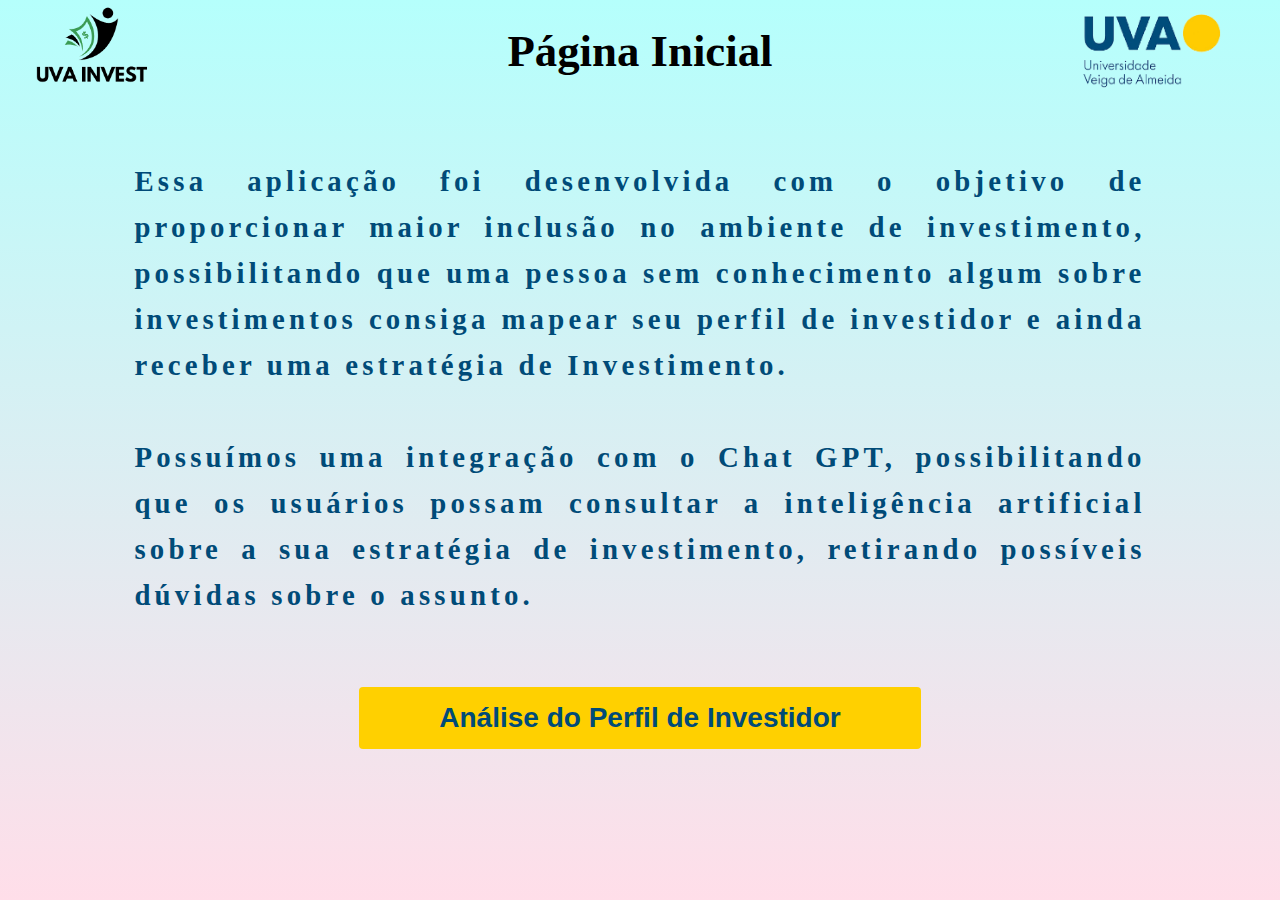
<file: Index.html>
<!DOCTYPE html>
<html lang="en">

<head>
    <meta charset="UTF-8">
    <title>UVA Invest</title>
    <link rel="stylesheet" type="text/css" href="./style/index.css" />
    <link rel="stylesheet" type="text/css" href="./style/header.css" />
</head>



<body>
    <header>

        <div class="container-header">
            <div class="logo-invest">
                <img class="logo-invest-img" src="./img/LogoUvaInvest.png">
            </div>

            <div class="page-title">
                <p class="purples">Página Inicial</p>
            </div>

            <div class="logo-uva">
                <img class="logo-uva-img" src="./img/logoUva.png">
            </div>
        </div>

    </header>

    <div class="resume-page">
        Essa aplicação foi desenvolvida com o objetivo de proporcionar maior inclusão no ambiente de investimento,
        possibilitando que uma pessoa sem conhecimento algum sobre investimentos consiga mapear seu perfil de
        investidor e ainda receber uma estratégia de Investimento.<br><br>
        Possuímos uma integração com o Chat GPT, possibilitando que os usuários possam consultar a inteligência
        artificial sobre a sua estratégia de investimento, retirando possíveis dúvidas sobre o assunto.
    </div>

    <div class="link-analise">
        <!-- <a href="./nav/AnalisePerfil.html">Clique para realizar sua Analise de Perfil</a> -->
        <a href="./nav/AnalisePerfil.html"><button class="button" style="vertical-align:middle"><span>Análise do Perfil de Investidor </span></button></a>
    </div>
    
</body>

</html>
</file>
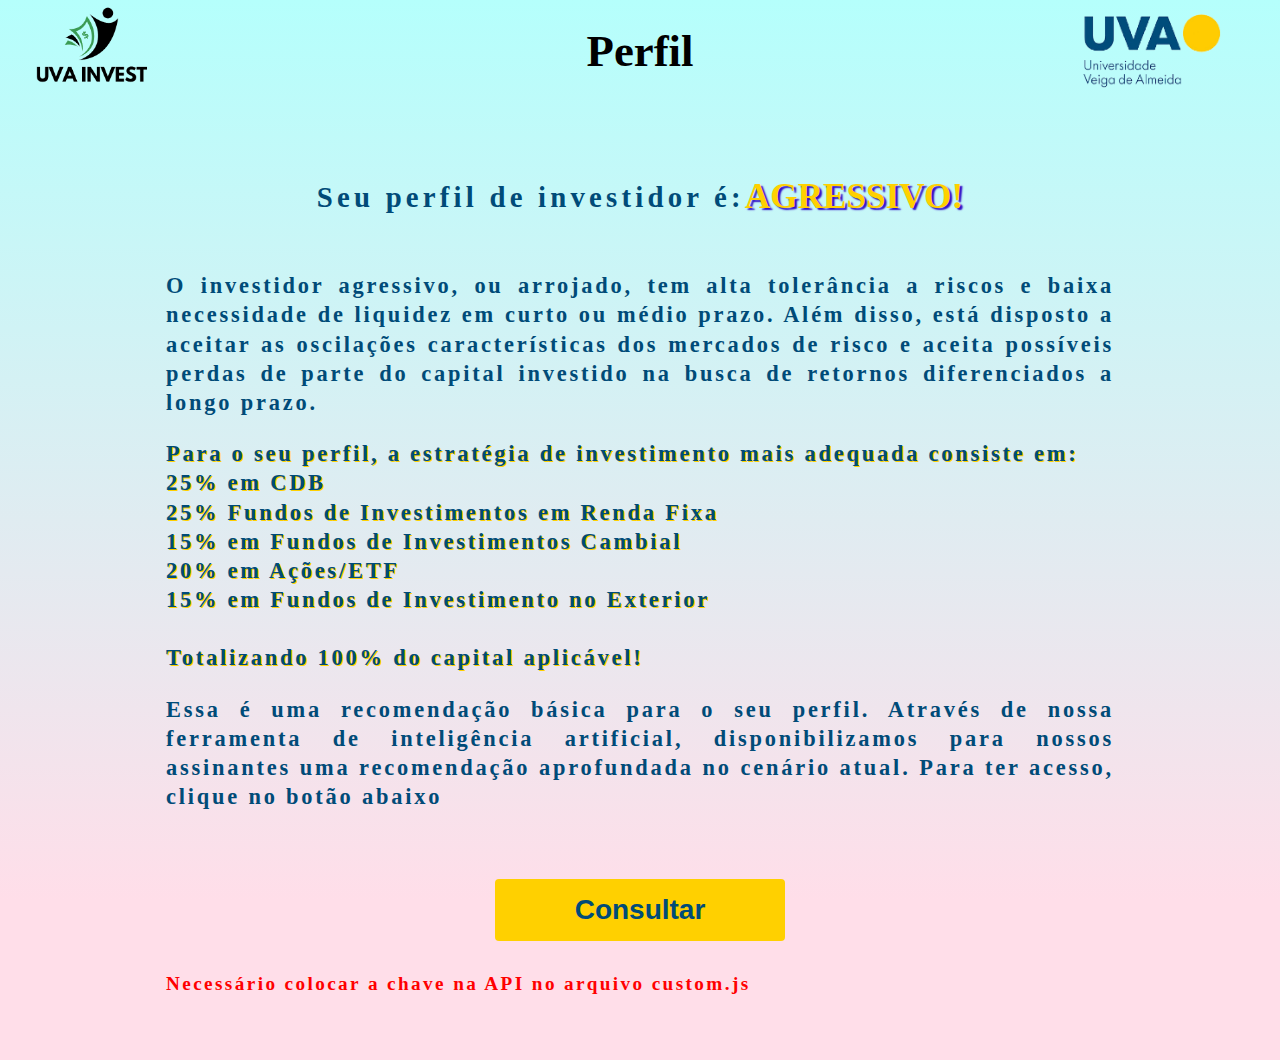
<file: nav/Agressivo.html>
<!DOCTYPE html>
<html lang="en">

<head>
    <meta charset="UTF-8">
    <title>UVA Invest | Agressivo</title>
    <link rel="stylesheet" type="text/css" href="../style/perfil.css" />
    <link rel="stylesheet" type="text/css" href="../style/header.css" />
</head>

<body>
    <header>

        <div class="container-header">
            <div class="logo-invest">
                <img class="logo-invest-img" src="../img/LogoUvaInvest.png">
            </div>

            <div class="page-title">
                <p class="purples">Perfil</p>
            </div>

            <div class="logo-uva">
                <img class="logo-uva-img" src="../img/logoUva.png">
            </div>
        </div>

    </header>

    <div class="container">

        <div class="anuncia-perfil">
            <p>Seu perfil de investidor é: </p>
            <span> Agressivo!</span>
        </div>

        <div class="resumo-perfil">
            <p>
                O investidor agressivo, ou arrojado, tem alta tolerância a riscos e baixa necessidade de liquidez em
                curto ou médio prazo. Além disso, está disposto a aceitar as oscilações características dos mercados de
                risco e aceita possíveis perdas de parte do capital investido na busca de retornos diferenciados a longo
                prazo.
            </p>
        </div>

        <div class="estrategia">
            <p id="txtEstrategia">
                Para o seu perfil, a estratégia de investimento mais adequada consiste em:<br>
                25% em CDB<br>
                25% Fundos de Investimentos em Renda Fixa<br>
                15% em Fundos de Investimentos Cambial<br>
                20% em Ações/ETF<br>
                15% em Fundos de Investimento no Exterior<br><br>
                Totalizando 100% do capital aplicável!
            </p>
        </div>

        <div class="anuncia-chatgpt">
            <p>
                Essa é uma recomendação básica para o seu perfil.
                Através de nossa ferramenta de inteligência artificial, disponibilizamos para nossos assinantes uma
                recomendação aprofundada no cenário atual.
                Para ter acesso, clique no botão abaixo
            </p>
        </div>
        <div class="container-btn">
            <button class="button" style="vertical-align:middle" id="btnIniciaChat" onclick="IniciaChat()"><span>Consultar</span></button>
        </div>
        <form id="consulta-chat" class="consulta-chat">
            <textarea id="txt-area" class="txt-consulta"></textarea>
            <input type="submit" id="btnSendChat" class="btnSendChat">
        </form>

        <div id="pergunta">

        </div>

        <div id="resposta">

        </div>
    </div>

    <script src="../js/ChatGptAPI.js"></script>
</body>

</html>
</file>
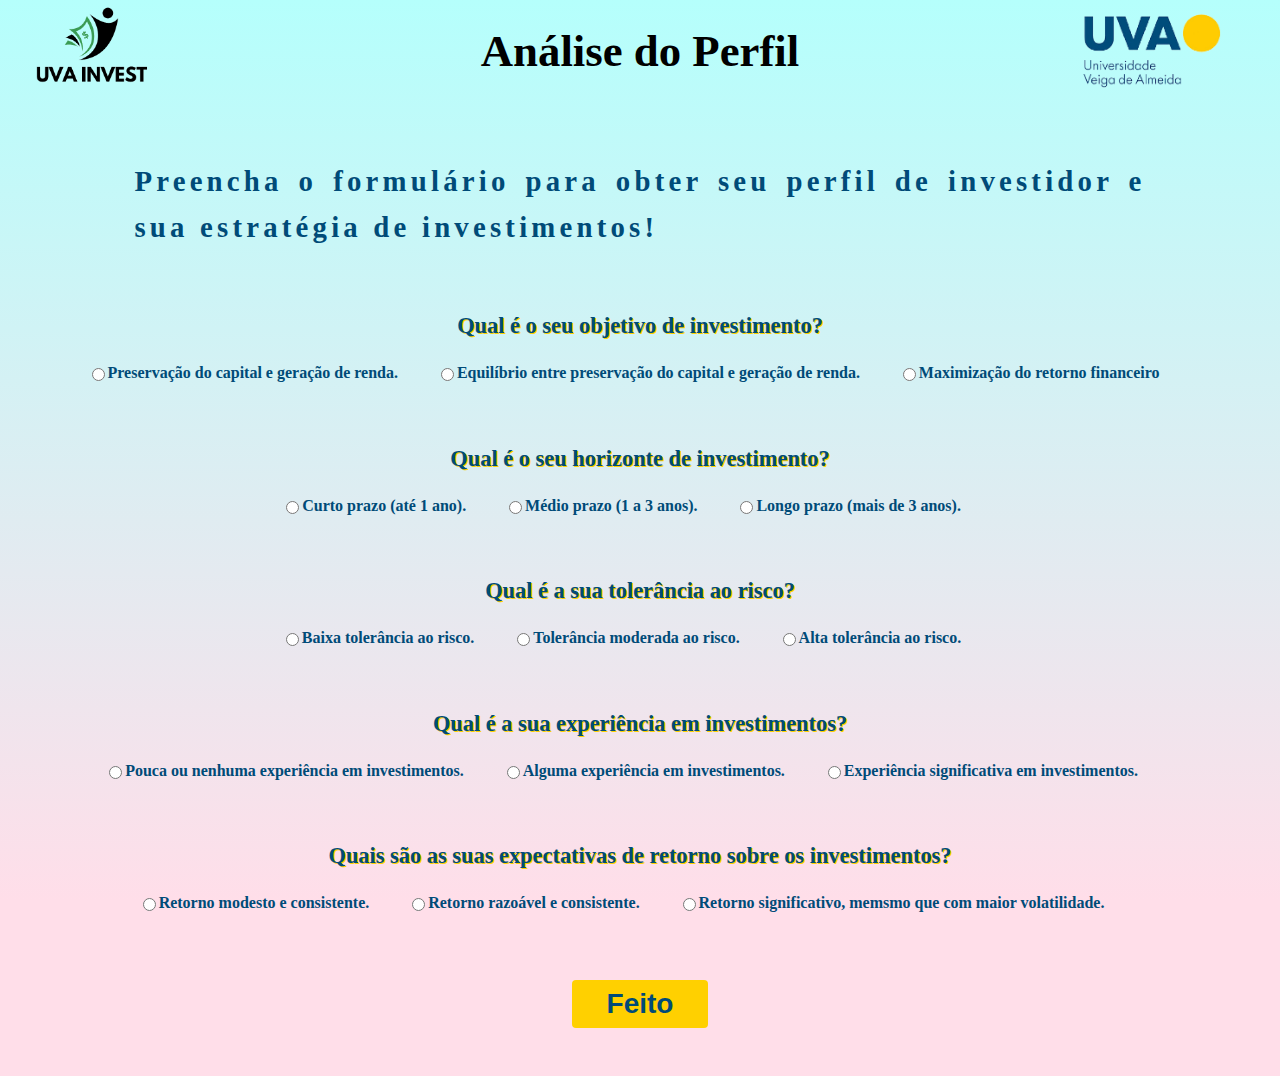
<file: nav/AnalisePerfil.html>
<!DOCTYPE html>
<html lang="en">

<head>
    <meta charset="UTF-8">
    <title>UVA Invest | Analise de Perfil</title>
    <link rel="stylesheet" type="text/css" href="../style/analiseperfil.css" />
    <link rel="stylesheet" type="text/css" href="../style/header.css" />
</head>

<body>
    <header>

        <div class="container-header">
            <div class="logo-invest">
                <img class="logo-invest-img" src="../img/LogoUvaInvest.png">
            </div>

            <div class="page-title">
                <p class="purples">Análise do Perfil</p>
            </div>

            <div class="logo-uva">
                <img class="logo-uva-img" src="../img/logoUva.png">
            </div>
        </div>

    </header>
    <div class="resume-page">
        Preencha o formulário para obter seu perfil de investidor e sua estratégia de investimentos!
    </div>

    <form class="form" action="/action_page.php">

        <div class="question">
            <p class="question-form">Qual é o seu objetivo de investimento?</p>

            <div class="question-inputs"> 
                <input type="radio" id="rb1" name="questao1">
                <label>Preservação do capital e geração de renda.</label>
                <input type="radio" id="rb2" name="questao1">
                <label>Equilíbrio entre preservação do capital e geração de renda.</label>
                <input type="radio" id="rb3" name="questao1">
                <label>Maximização do retorno financeiro</label>
            </div>

        </div>

        <div class="question">
            <p class="question-form">Qual é o seu horizonte de investimento?</p>

            <div class="question-inputs">
                <input type="radio" id="rb4" name="questao2">
                <label>Curto prazo (até 1 ano).</label>
                <input type="radio" id="rb5" name="questao2">
                <label>Médio prazo (1 a 3 anos).</label>
                <input type="radio" id="rb6" name="questao2">
                <label>Longo prazo (mais de 3 anos).</label>
            </div>

        </div>

        <div class="question">
            <p class="question-form">Qual é a sua tolerância ao risco?</p>
        
            <div class="question-inputs">
                <input type="radio" id="rb7" name="questao3">
                <label>Baixa tolerância ao risco.</label>
                <input type="radio" id="rb8" name="questao3">
                <label>Tolerância moderada ao risco.</label>
                <input type="radio" id="rb9" name="questao3">
                <label>Alta tolerância ao risco.</label>
            </div>

        </div>

        <div class="question">
            <p class="question-form">Qual é a sua experiência em investimentos?</p>
        
            <div class="question-inputs">
                <input type="radio" id="rb10" name="questao4">
                <label>Pouca ou nenhuma experiência em investimentos.</label>
                <input type="radio" id="rb11" name="questao4">
                <label>Alguma experiência em investimentos.</label>
                <input type="radio" id="rb12" name="questao4">
                <label>Experiência significativa em investimentos.</label>
            </div>

        </div>

        <div class="question">
            <p class="question-form">Quais são as suas expectativas de retorno sobre os investimentos?</p>

            <div class="question-inputs">
                <input type="radio" id="rb13" name="questao5">
                <label>Retorno modesto e consistente.</label>
                <input type="radio" id="rb14" name="questao5">
                <label>Retorno razoável e consistente.</label>
                <input type="radio" id="rb15" name="questao5">
                <label>Retorno significativo, memsmo que com maior volatilidade.</label>
            </div>
        </div>

    </form>

    

    <div class="container-btn">
        <button class="button" style="vertical-align:middle" id="checkFormBtn" onclick="checkForm()"><span>Feito</span></button>
    </div>


    <script src="../js/setPerfil.js"></script>
</body>

</html>
</file>
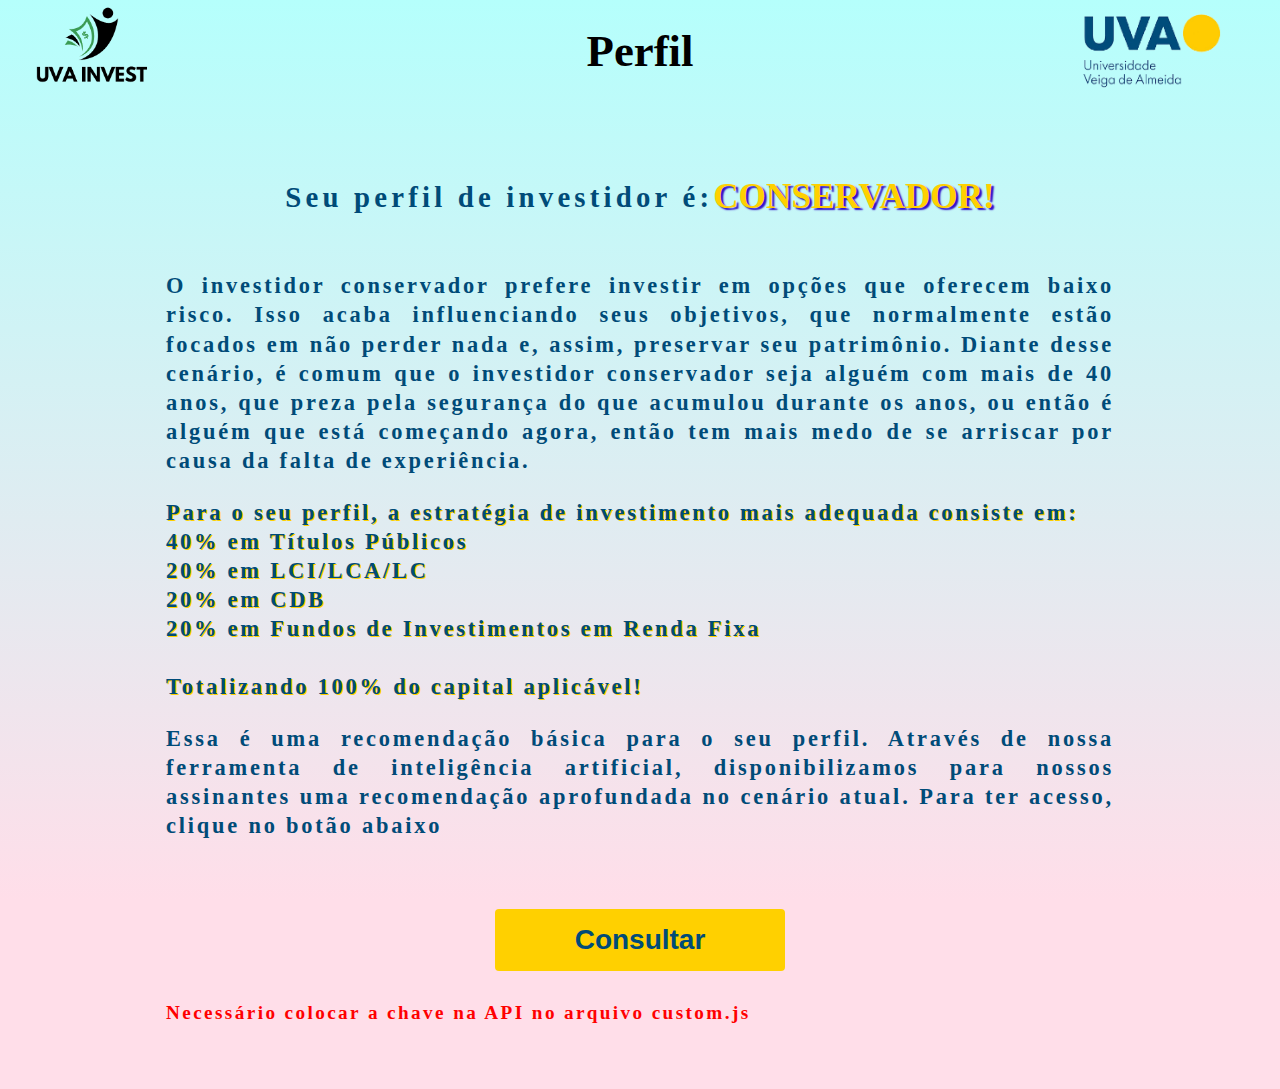
<file: nav/Conservador.html>
<!DOCTYPE html>
<html lang="en">

<head>
    <meta charset="UTF-8">
    <title>UVA Invest | Conservador</title>
    <link rel="stylesheet" type="text/css" href="../style/perfil.css" />
    <link rel="stylesheet" type="text/css" href="../style/header.css" />
</head>

<body>
    <header>
    
        <div class="container-header">
            <div class="logo-invest">
                <img class="logo-invest-img" src="../img/LogoUvaInvest.png">
            </div>
    
            <div class="page-title">
                <p class="purples">Perfil</p>
            </div>
    
            <div class="logo-uva">
                <img class="logo-uva-img" src="../img/logoUva.png">
            </div>
        </div>
    
    </header>
    
    <div class="container">

        <div class="anuncia-perfil">
            <p>Seu perfil de investidor é: </p>
            <span> Conservador!</span>
        </div>

        <div class="resumo-perfil">
            <p>
                O investidor conservador prefere investir em opções que oferecem baixo risco. Isso acaba influenciando
                seus objetivos, que normalmente estão focados em não perder nada e, assim, preservar seu patrimônio.
                Diante desse cenário, é comum que o investidor conservador seja alguém com mais de 40 anos, que preza
                pela segurança do que acumulou durante os anos, ou então é alguém que está começando agora, então tem
                mais medo de se arriscar por causa da falta de experiência.
            </p>
        </div>

        <div class="estrategia">
            <p id="txtEstrategia">
                Para o seu perfil, a estratégia de investimento mais adequada consiste em:<br>
                40% em Títulos Públicos<br>
                20% em LCI/LCA/LC<br>
                20% em CDB<br>
                20% em Fundos de Investimentos em Renda Fixa<br><br>
                Totalizando 100% do capital aplicável!
            </p>
        </div>

        <div class="anuncia-chatgpt">
            <p>
                Essa é uma recomendação básica para o seu perfil.
                Através de nossa ferramenta de inteligência artificial, disponibilizamos para nossos assinantes uma
                recomendação aprofundada no cenário atual.
                Para ter acesso, clique no botão abaixo
            </p>
        </div>

        <div class="container-btn">
            <button class="button" style="vertical-align:middle" id="btnIniciaChat" onclick="IniciaChat()"><span>Consultar</span></button>
        </div>
        
        <form id="consulta-chat" class="consulta-chat">
            <textarea id="txt-area" class="txt-consulta"></textarea>
            <input type="submit" id="btnSendChat" class="btnSendChat">
        </form>

        <div id="pergunta">

        </div>

        <div id="resposta">

        </div>
    </div>

    <script src="../js/ChatGptAPI.js"></script>
</body>

</html>
</file>
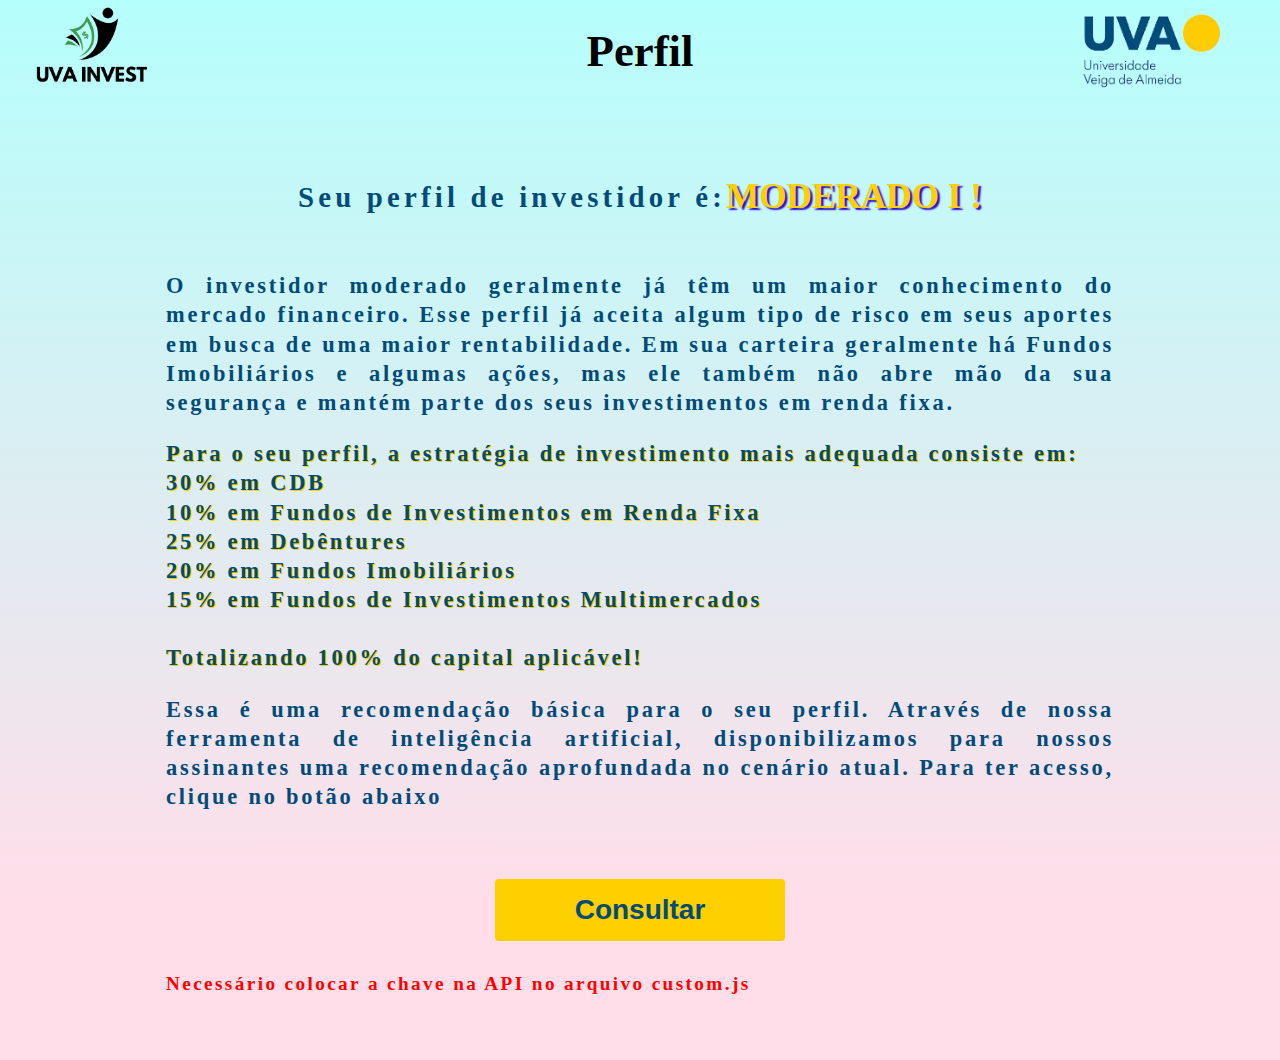
<file: nav/Moderado1.html>
<!DOCTYPE html>
<html lang="en">

<head>
    <meta charset="UTF-8">
    <title>UVA Invest | Moderado I</title>
    <link rel="stylesheet" type="text/css" href="../style/perfil.css" />
    <link rel="stylesheet" type="text/css" href="../style/header.css" />
</head>

<body>
    <header>
    
        <div class="container-header">
            <div class="logo-invest">
                <img class="logo-invest-img" src="../img/LogoUvaInvest.png">
            </div>
    
            <div class="page-title">
                <p class="purples">Perfil</p>
            </div>
    
            <div class="logo-uva">
                <img class="logo-uva-img" src="../img/logoUva.png">
            </div>
        </div>
    
    </header>
    
    <div class="container">

        <div class="anuncia-perfil">
            <p>Seu perfil de investidor é: </p>
            <span> Moderado I !</span>
        </div>

        <div class="resumo-perfil">
            <p>
                O investidor moderado geralmente já têm um maior conhecimento do mercado financeiro. Esse perfil já
                aceita algum tipo de risco em seus aportes em busca de uma maior rentabilidade. Em sua carteira
                geralmente há Fundos Imobiliários e algumas ações, mas ele também não abre mão da sua segurança e mantém
                parte dos seus investimentos em renda fixa.
            </p>
        </div>

        <div class="estrategia">
            <p id="txtEstrategia">
                Para o seu perfil, a estratégia de investimento mais adequada consiste em:<br>
                30% em CDB<br>
                10% em Fundos de Investimentos em Renda Fixa<br>
                25% em Debêntures<br>
                20% em Fundos Imobiliários<br>
                15% em Fundos de Investimentos Multimercados<br><br>
                Totalizando 100% do capital aplicável!
            </p>
        </div>

        <div class="anuncia-chatgpt">
            <p>
                Essa é uma recomendação básica para o seu perfil.
                Através de nossa ferramenta de inteligência artificial, disponibilizamos para nossos assinantes uma
                recomendação aprofundada no cenário atual.
                Para ter acesso, clique no botão abaixo
            </p>
        </div>

        <div class="container-btn">
            <button class="button" style="vertical-align:middle" id="btnIniciaChat" onclick="IniciaChat()"><span>Consultar</span></button>
        </div>
        
        <form id="consulta-chat" class="consulta-chat">
            <textarea id="txt-area" class="txt-consulta"></textarea>
            <input type="submit" id="btnSendChat" class="btnSendChat">
        </form>

        <div id="pergunta">

        </div>

        <div id="resposta">

        </div>
    </div>

    <script src="../js/ChatGptAPI.js"></script>
</body>

</html>
</file>
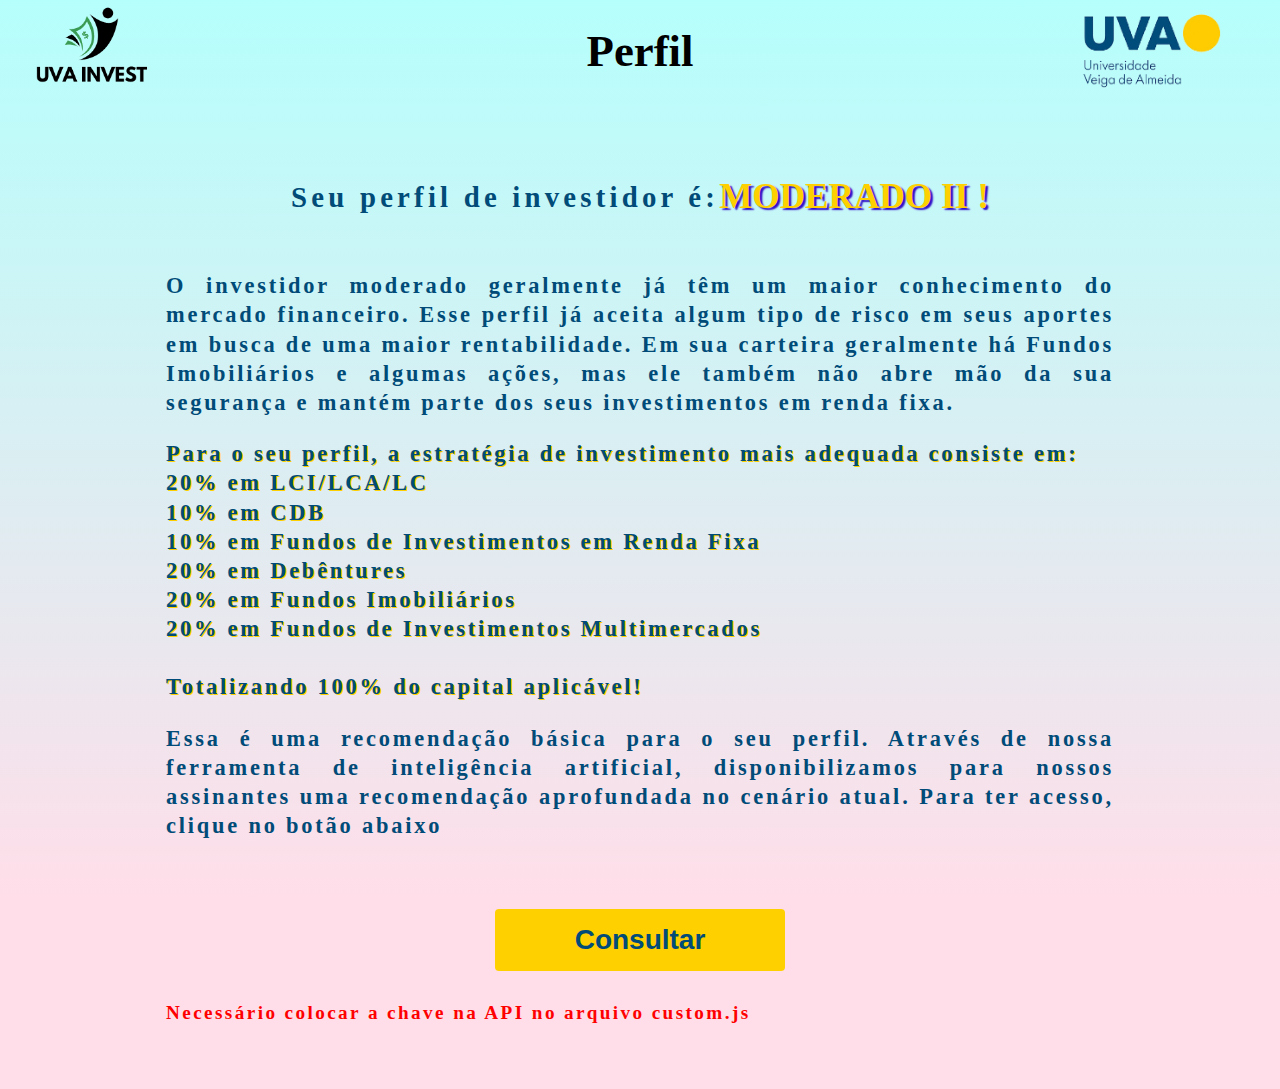
<file: nav/Moderado2.html>
<!DOCTYPE html>
<html lang="en">

<head>
    <meta charset="UTF-8">
    <title>UVA Invest | Moderado II</title>
    <link rel="stylesheet" type="text/css" href="../style/perfil.css" />
    <link rel="stylesheet" type="text/css" href="../style/header.css" />
</head>

<body>
    <header>
    
        <div class="container-header">
            <div class="logo-invest">
                <img class="logo-invest-img" src="../img/LogoUvaInvest.png">
            </div>
    
            <div class="page-title">
                <p class="purples">Perfil</p>
            </div>
    
            <div class="logo-uva">
                <img class="logo-uva-img" src="../img/logoUva.png">
            </div>
        </div>
    
    </header>
    
    <div class="container">

        <div class="anuncia-perfil">
            <p>Seu perfil de investidor é: </p>
            <span> Moderado II !</span>
        </div>

        <div class="resumo-perfil">
            <p>
                O investidor moderado geralmente já têm um maior conhecimento do mercado financeiro. Esse perfil já
                aceita algum tipo de risco em seus aportes em busca de uma maior rentabilidade. Em sua carteira
                geralmente há Fundos Imobiliários e algumas ações, mas ele também não abre mão da sua segurança e mantém
                parte dos seus investimentos em renda fixa.
            </p>
        </div>

        <div class="estrategia">
            <p id="txtEstrategia">
                Para o seu perfil, a estratégia de investimento mais adequada consiste em:<br>
                20% em LCI/LCA/LC<br>
                10% em CDB<br>
                10% em Fundos de Investimentos em Renda Fixa<br>
                20% em Debêntures<br>
                20% em Fundos Imobiliários<br>
                20% em Fundos de Investimentos Multimercados<br><br>
                Totalizando 100% do capital aplicável!
            </p>
        </div>

        <div class="anuncia-chatgpt">
            <p>
                Essa é uma recomendação básica para o seu perfil.
                Através de nossa ferramenta de inteligência artificial, disponibilizamos para nossos assinantes uma
                recomendação aprofundada no cenário atual.
                Para ter acesso, clique no botão abaixo
            </p>
        </div>

        <div class="container-btn">
            <button class="button" style="vertical-align:middle" id="btnIniciaChat" onclick="IniciaChat()"><span>Consultar</span></button>
        </div>
        <form id="consulta-chat" class="consulta-chat">
            <textarea id="txt-area" class="txt-consulta"></textarea>
            <input type="submit" id="btnSendChat" class="btnSendChat">
        </form>

        <div id="pergunta">

        </div>

        <div id="resposta">

        </div>
    </div>

    <script src="../js/ChatGptAPI.js"></script>
</body>

</html>
</file>
<file: style/index.css>
.resume-page{
    color: #004b78;
    font-size: 1.8rem;
    font-weight: bold;
    display: flex;
    width: 80%;
    justify-content: center;
    margin: 1% auto 0 auto;
    text-align: justify;
    letter-spacing: 4.2px;
    line-height: 1.6;
}


.link-analise{
    display: flex;
    width: 80%;
    justify-content: center;
    margin: 5% auto 0 auto;
} 

.button {
    display: inline-block;
    border-radius: 4px;
    background-color: #ffd000;
    border: none;
    color: #004b78;
    font-weight: bold;
    text-align: center;
    font-size: 28px;
    padding: 15px 80px;
    width: auto;
    transition: all 0.5s;
    cursor: pointer;
    margin: 5px;
  }
  
  .button span {
    cursor: pointer;
    display: inline-block;
    position: relative;
    transition: 0.5s;
  }
  
  .button span:after {
    content: '\00bb';
    position: absolute;
    opacity: 0;
    top: 0;
    right: -20px;
    transition: 0.5s;
  }
  
  .button:hover span {
    padding-right: 25px;
  }
  
  .button:hover span:after {
    opacity: 1;
    right: 0;
  }
</file>
<file: style/header.css>
@font-face {
    font-family: 'Rocher';
    src: url(https://assets.codepen.io/9632/RocherColorGX.woff2);
  }
  
body{
    background-color: #FFDEE9;
    background-image: linear-gradient(0deg, #FFDEE9 0%, #B5FFFC 100%);
    background-repeat: no-repeat;
    background-attachment: fixed;
}
.container-header {
    display: flex;
    justify-content: space-between;
    align-items: center;
    width: 100%;
    margin-top: -4%;
}

.logo-invest {
    width: 33%;
    display: flex;
    justify-content: flex-start;
}

.logo-uva {
    width: 33%;
    display: flex;
    justify-content: flex-end;
}

.logo-invest-img {
    width: 40%;
}

.logo-uva-img {
    width: 60%;

}

.page-title {
    width: 33%;
    display: flex;
    justify-content: center;
    font-size: 2.8rem;
    font-weight: bold;
    font-family: 'Rocher';
    base-palette: 7;
}

.purples {
    font-palette: --Purples;
  }

  @font-palette-values --Purples {
    font-family: Rocher;
    base-palette: 6;
  }
</file>
<file: style/perfil.css>
.anuncia-perfil {
    display: flex;
    align-content: center;
    align-items: center;
    justify-content: center;
}

.anuncia-perfil p {
    color: #004b78;
    font-size: 1.8rem;
    font-weight: bold;
    letter-spacing: 4.2px;
    line-height: 1.6;
}

.anuncia-perfil span {
    color: #ffd000;
    text-shadow: 2.5px 1.5px 1.5px rgb(48, 14, 199); 
    font-size: 2.2rem;
    font-weight: bold;
    letter-spacing: 2;
    line-height: 1.6;
    text-transform: uppercase;
}

.resumo-perfil{
    color: #004b78;
    font-size: 1.4rem;
    font-weight: bold;
    width: 75%;
    margin: 0 auto 0 auto;
    text-align: justify;
    letter-spacing: 2.8px;
    line-height: 1.3;
}

.estrategia p{

    color: #004b78;
    text-shadow: 1.5px 0.5px 0.5px rgba(255,208,0,1);
    font-size: 1.4rem;
    font-weight: bold;
    width: 75%;
    margin: 0 auto 0 auto;
    text-align: justify;
    letter-spacing: 2.8px;
    line-height: 1.3;
}

.anuncia-chatgpt{
    color: #004b78;
    font-size: 1.4rem;
    font-weight: bold;
    width: 75%;
    margin: 0 auto 0 auto;
    text-align: justify;
    letter-spacing: 2.8px;
    line-height: 1.3;
}
.container-btn{
    display: flex;
    width: 80%;
    justify-content: center;
    margin: 5% auto 0 auto;
}

.button {
    display: inline-block;
    border-radius: 4px;
    background-color: #ffd000;
    border: none;
    color: #004b78;
    font-weight: bold;
    text-align: center;
    font-size: 28px;
    padding: 15px 80px;
    width: auto;
    transition: all 0.5s;
    cursor: pointer;
    margin: 5px;
  }
  
  .button span {
    cursor: pointer;
    display: inline-block;
    position: relative;
    transition: 0.5s;
  }
  
  .button span:after {
    content: '\00bb';
    position: absolute;
    opacity: 0;
    top: 0;
    right: -20px;
    transition: 0.5s;
  }
  
  .button:hover span {
    padding-right: 25px;
  }
  
  .button:hover span:after {
    opacity: 1;
    right: 0;
  }

  .consulta-chat{
    display: none;
    width: 80%;
    margin: 0 auto;
    align-items: center;
    justify-content: center;
}

.txt-consulta{
    width: 70%;
    height: 320px;
    background: #71a71c42;
}

.btnSendChat{
    height: 100px;
    margin: 0 0 0 2%;
    width: 12%;
    border-radius: 15px;
    box-shadow: 5px 9px #999;
    background-color: #ffd000;
    border: none;
    color: #004b78;
    font-weight: bold;
    text-align: center;
    font-size: 20px;
    cursor: pointer;
    display: inline-block;
    padding: 15px 25px;
    
}

.btnSendChat:hover {background-color: #d6b211}

.btnSendChat:active {
  background-color: #d6b211;
  box-shadow: 5px 9px #666;
  transform: translateY(4px);
}

#pergunta{
    color: #004b78;
    font-size: 1.2rem;
    font-weight: bold;
    width: 75%;
    margin: 0 auto 0 auto;
    text-align: justify;
    letter-spacing: 2.4px;
    line-height: 1.3;
    margin: 2% auto;
}

#resposta{
    color: #004b78;
    font-size: 1.2rem;
    font-weight: bold;
    width: 75%;
    margin: 0 auto 0 auto;
    text-align: justify;
    letter-spacing: 2.4px;
    line-height: 1.3;
    margin: 2% auto 5% auto;
}
</file>
<file: style/analiseperfil.css>
.button-check {}
.resume-page{
    color: #004b78;
    font-size: 1.8rem;
    font-weight: bold;
    display: flex;
    width: 80%;
    justify-content: center;
    margin: 1% auto 0 auto;
    text-align: justify;
    letter-spacing: 4.2px;
    line-height: 1.6;
}


.form {
    color: #004b78;
    font-size: 1.4rem;
    font-weight: bold;
    /* display: flex; */
    width: 100%;
    justify-content: center;
    margin: 1% auto 0 auto;

}

.form label {
    margin-right: 3%;
}

.question{
    margin-top: 5%;
}

.question-form {
    text-align: center;
    margin-bottom: 2%;
    text-shadow: 1.5px 0.5px 0.5px rgba(255,208,0,1);    
}

.question-inputs {
    font-size: 1rem;
    display: flex;
    justify-content: center;
}

.container-btn{
    display: flex;
    width: 80%;
    justify-content: center;
    margin: 5% auto 0 auto;
}

.button {
    display: inline-block;
    border-radius: 4px;
    background-color: #ffd000;
    border: none;
    color: #004b78;
    font-weight: bold;
    text-align: center;
    font-size: 28px;
    padding: 8px 35px;
    width: auto;
    transition: all 0.5s;
    cursor: pointer;
    margin: 5px;
  }
  
  .button span {
    cursor: pointer;
    display: inline-block;
    position: relative;
    transition: 0.5s;
  }
  
  .button span:after {
    content: '\00bb';
    position: absolute;
    opacity: 0;
    top: 0;
    right: -20px;
    transition: 0.5s;
  }
  
  .button:hover span {
    padding-right: 25px;
  }
  
  .button:hover span:after {
    opacity: 1;
    right: 0;
  }
</file>
